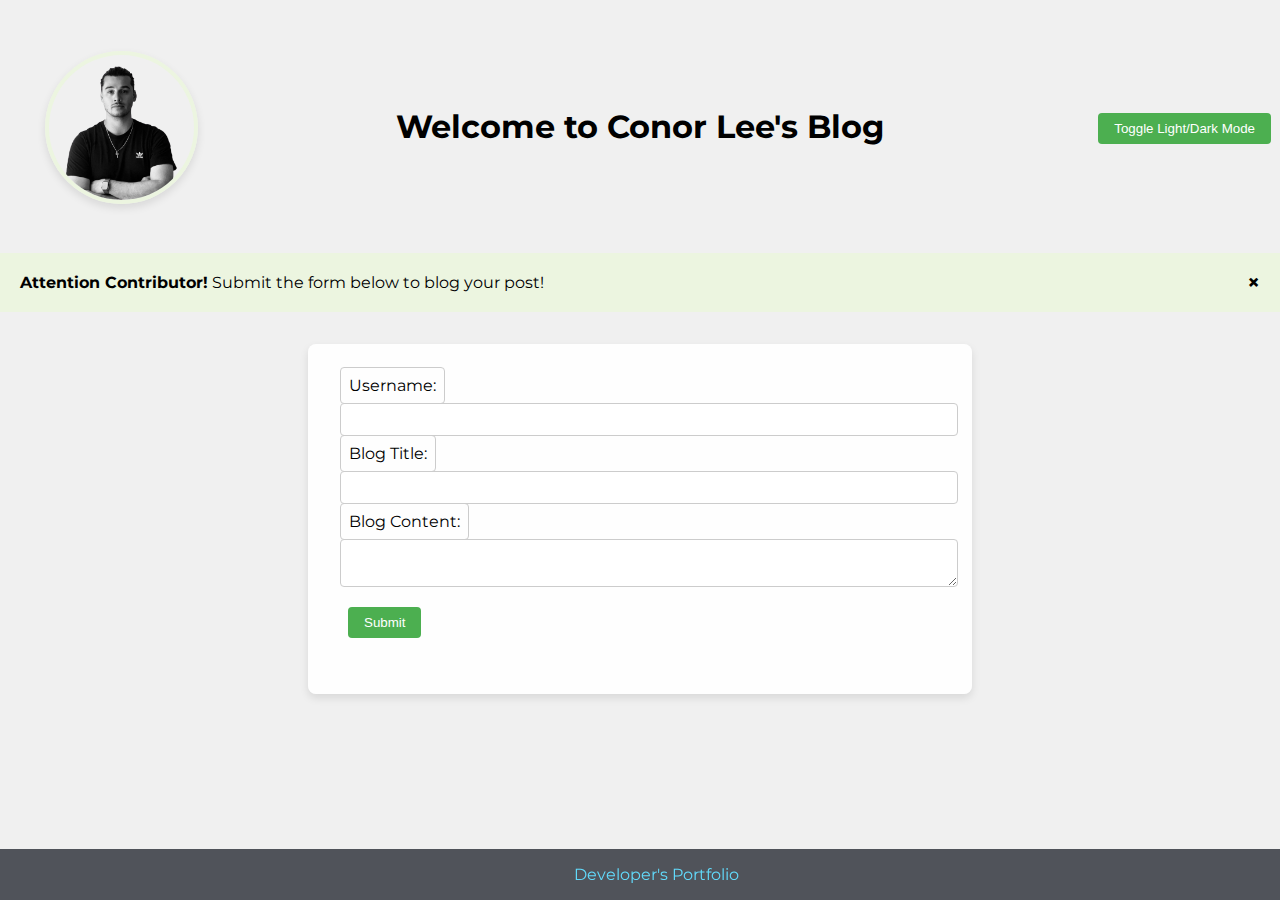
<file: index.html>
<!DOCTYPE html>
<html lang="en">
<head>
    <meta charset="UTF-8">
    <meta name="viewport" content="width=device-width, initial-scale=1.0">
    <title>Conor Lee's Blog</title>
    <link rel="reset" href="./Assets/css/reset.css">
    <link rel="stylesheet" href="./Assets/css/style.css">
    <link rel="stylesheet" href="./Assets/css/form.css">

    <link rel="preconnect" href="https://fonts.googleapis.com">
    <link rel="preconnect" href="https://fonts.gstatic.com" crossorigin>
    <link href="https://fonts.googleapis.com/css2?family=Montserrat:ital,wght@0,100..900;1,100..900&display=swap" rel="stylesheet">

</head>
<body>
    <header>
        <div class="profile-container">
            <img src="./Assets/img/CONOR_LEE_HEADSHOT-removebg-preview.png" alt="Conor Lee" class="profile-pic">
        </div>
        <h1>Welcome to Conor Lee's Blog</h1>
        <button id="toggle-Mode-Main">Toggle Light/Dark Mode</button>
    </header>
    <main>
        <div class="alert">
            <span class="closebtn" onclick="this.parentElement.style.display='none';">&times;</span> 
            <strong>Attention Contributor!</strong> Submit the form below to blog your post!
          </div>
        <form id="blogForm">
            <label for="username">Username:</label>
            <input type="text" id="username" required>
            
            <label for="title">Blog Title:</label>
            <input type="text" id="title" required>
            
            <label for="content">Blog Content:</label>
            <textarea id="content" required></textarea>
            
            <button type="submit">Submit</button>
            <p id="error" class="error"></p>
        </form>
    </main>
    <footer>
        <a href="https://github.com/conorlee8">Developer's Portfolio</a>
    </footer>
    <script src="./Assets/js/form.js"></script>
    <script src="./Assets/js/logic.js"></script>
</body>
</html>
</file>
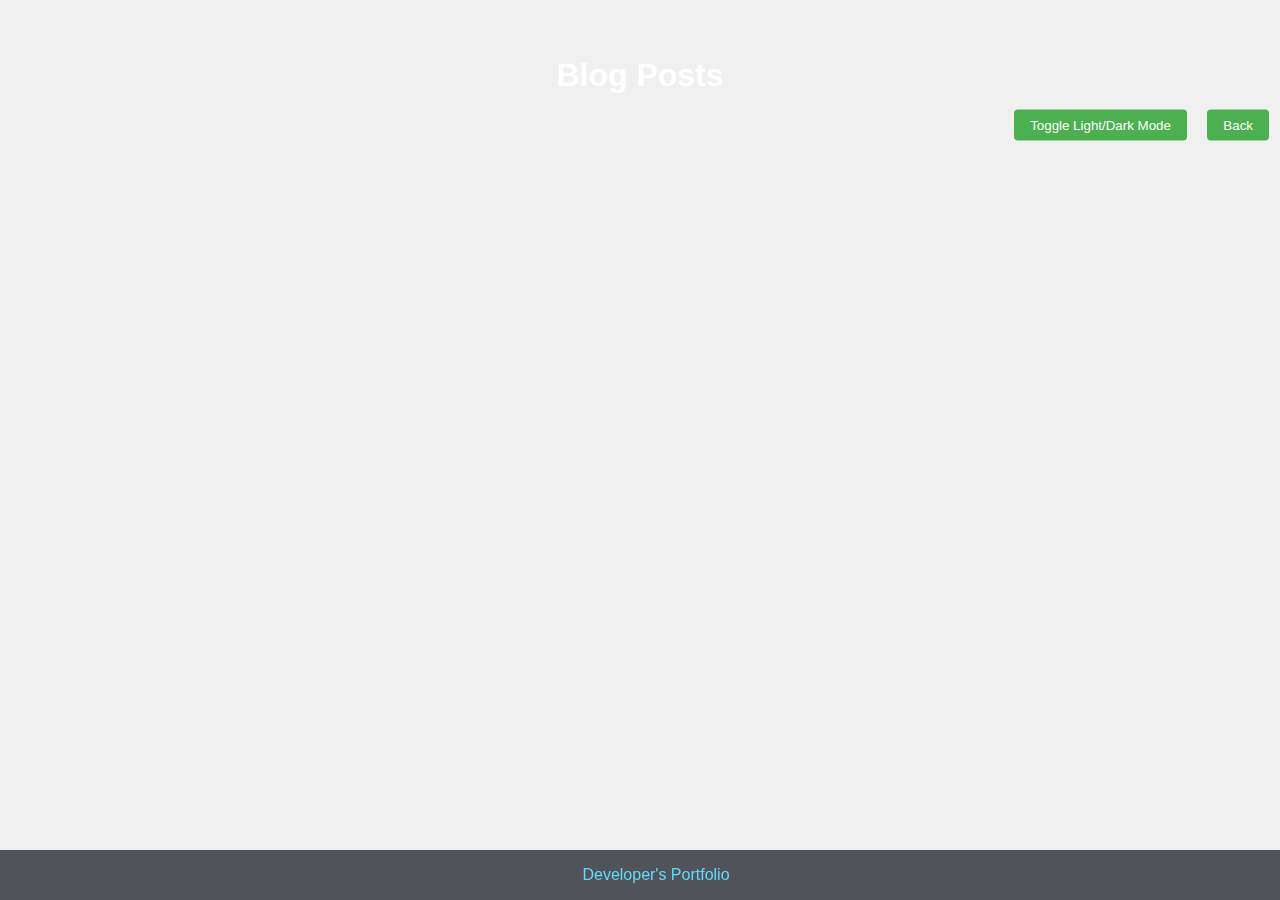
<file: blog.html>
<!DOCTYPE html>
<html lang="en">

<head>
    <meta charset="UTF-8">
    <meta name="viewport" content="width=device-width, initial-scale=1.0">
    <title>Conor Lee's Blog Posts</title>
    <link rel="reset" href="./Assets/css/reset.css">
    <link rel="stylesheet" href="./Assets/css/style.css">
    <link rel="stylesheet" href="./Assets/css/blog.css">
</head>

<body>
    <header>
        <h1 id="blog-header">Blog Posts</h1>
        <div class="blog-container">
            <button id="toggleMode">Toggle Light/Dark Mode</button>
            <button id="backButton">Back</button>
        </div>
    </header>
    <main>
        <div id="posts"></div>
    </main>
    <footer>
        <a href="https://github.com/conorlee8">Developer's Portfolio</a>
    </footer>
    <script src="./Assets/js/blog.js"></script>
    <script src="./Assets/js/logic.js"></script>
</body>

</html>
</file>
<file: Assets/css/style.css>
body {
    font-family: 'Montserrat', sans-serif;
    margin: 0;
    padding: 0;
    background-color: #f0f0f0;
    color: black;
    background-image: url(https://img.freepik.com/free-vector/light-green-paint-background_78370-1861.jpg);
    background-size: cover;
    background-attachment: fixed;
    transition: background-color 0.3s, color 0.3s;
}

header {
    background-image: url(https://i.imgur.com/QTPq2GC.gif);
    background-repeat: no-repeat;
    background-size: 100%;
    padding: 2rem;
    color: black;
    text-align: center;
    position: relative;
}

header .profile-container {
    position: absolute;
    top: 50%;
    left: 20px;
    transform: translateY(-50%);
}

header img.profile-pic {
    position: inherit;
    bottom: -77px;
    left: 25px;
    height: 145px;
    border-radius: 50%;
    border: 4px solid #ecf5e0;
    box-shadow: 0 4px 8px rgba(0, 0, 0, 0.1);
}

header h1 {
    color: black;
    margin: 0;
    padding: 75px;
}

#blog-header {
    color: white;
    margin: 0;
    padding: 25px;
}


header button {
    position: relative;
    top: 105px;
    right: -17px;
    padding: 0.5rem 1rem;
    cursor: pointer;
    background-color: #4CAF50;
    color: white;
    border: none;
    border-radius: 4px;
    transition: background-color 0.3s;
}

header button:hover {
    background-color: #45a049;
}

.alert {
    padding: 20px;
    background-color: #ecf5e0;
    color: black;
  }
  
  .closebtn {
    margin-left: 15px;
    color: black;
    font-weight: bold;
    float: right;
    font-size: 22px;
    line-height: 20px;
    cursor: pointer;
    transition: 0.3s;
  }
  
  .closebtn:hover {
    color: black;
  }

button {
    padding: 0.5rem 1rem;
    margin: 0.5rem;
    cursor: pointer;
    background-color: #4CAF50;
    color: white;
    border: none;
    border-radius: 4px;
    transition: background-color 0.3s;
}

button:hover {
    background-color: #45a049;
}

footer {
    text-align: center;
    padding: 1rem;
    background-color: rgba(40, 44, 52, 0.8);
    color: white;
    position: fixed;
    bottom: 0;
    width: 100%;
}

footer a {
    color: #61dafb;
    text-decoration: none;
}

footer a:hover {
    text-decoration: underline;
}

.dark-mode {
    background-image: url(https://images.rawpixel.com/image_800/cHJpdmF0ZS9sci9pbWFnZXMvd2Vic2l0ZS8yMDIzLTA0L2pvYjE4MjktYmFja2dyb3VuZC1saW5nLTIwZy5qcGc.jpg);
    color: darkgreen;
    background-repeat: no-repeat;
    background-size: 100%;
    padding: 2rem;
    text-align: center;
    position: relative;
}

.dark-mode header h1 {
    color: white;
    margin: 0;
    padding: 75px;
}

.dark-mode footer {
    background-color: rgba(17, 17, 17, 0.8);
}

.dark-mode button {
    position: relative;
    top: 105px;
    right: -17px;
    padding: 0.5rem 1rem;
    cursor: pointer;
    background-color: #4CAF50;
    color: white;
    border: none;
    border-radius: 4px;
    transition: background-color 0.3s;
    background-color: #203a36;
}

.dark-mode button:hover {
    background-color: #203a36;
}

.dark-mode header img.profile-pic {
    position: inherit;
    bottom: -77px;
    left: 25px;
    height: 145px;
    border-radius: 50%;
    border: 4px solid #203a36;
    box-shadow: 0 4px 8px rgba(0, 0, 0, 0.1);
}

.dark-mode header {
    background-image: url(https://giffiles.alphacoders.com/145/14553.gif);
    background-repeat: no-repeat;
    background-size: 100%;
    padding: 2rem;
    color: white;
    text-align: center;
    position: relative;
}

.blog-container {
    position: absolute;
    top: 20px;
    right: 20px;
    transform: translateY(-50%);
}

#toggle-Mode-Main {
    position: absolute;
    top: 105px;
    right: 1px;
    padding: 0.5rem 1rem;
    cursor: pointer;
    background-color: #4CAF50;
    color: white;
    border: none;
    border-radius: 4px;
    transition: background-color 0.3s;
}

/* Media Queries for Responsive Design */
@media (max-width: 768px) {
    header {
        padding: 1rem;
    }

    header .profile-container {
        position: static;
        transform: none;
        text-align: center;
    }

    header img.profile-pic {
        width: 80px;
        height: 80px;
        margin-bottom: 1rem;
    }

    header h1 {
        font-size: 1.5rem;
    }

    header button {
        margin-top: 0.5rem;
        padding: 0.4rem 0.8rem;
        font-size: 0.9rem;
    }

    footer {
        position: static;
        padding: 0.5rem;
    }
}
</file>
<file: Assets/css/form.css>
form {
    margin: 2rem auto;
    padding: 2rem;
    max-width: 600px;
    background-color: rgba(255, 255, 255, 0.9);
    border-radius: 8px;
    box-shadow: 0 4px 8px rgba(0, 0, 0, 0.1);
}

label, input, textarea {
    margin: 0.5rem 0;
    padding: 0.5rem;
    border: 1px solid #ccc;
    border-radius: 4px;
    width: 100%;
}

textarea {
    resize: vertical;
}

.error {
    color: red;
    text-align: center;
}
</file>
<file: Assets/css/blog.css>
#posts {
    margin: 2rem auto;
    max-width: 800px;
}

.post {
    border: 1px solid #ccc;
    padding: 1.5rem;
    margin: 1rem 0;
    border-radius: 8px;
    background-color: rgba(255, 255, 255, 0.9);
    box-shadow: 0 4px 8px rgba(0, 0, 0, 0.1);
}

.post h2 {
    margin: 0;
    color: #4CAF50;
}

.post p {
    margin: 0.5rem 0;
}

.post em {
    display: block;
    margin-top: 1rem;
    color: #999;
}

.dark-mode .post {
    background-color: rgba(68, 68, 68, 0.9);
    border-color: #555;
}
</file>
